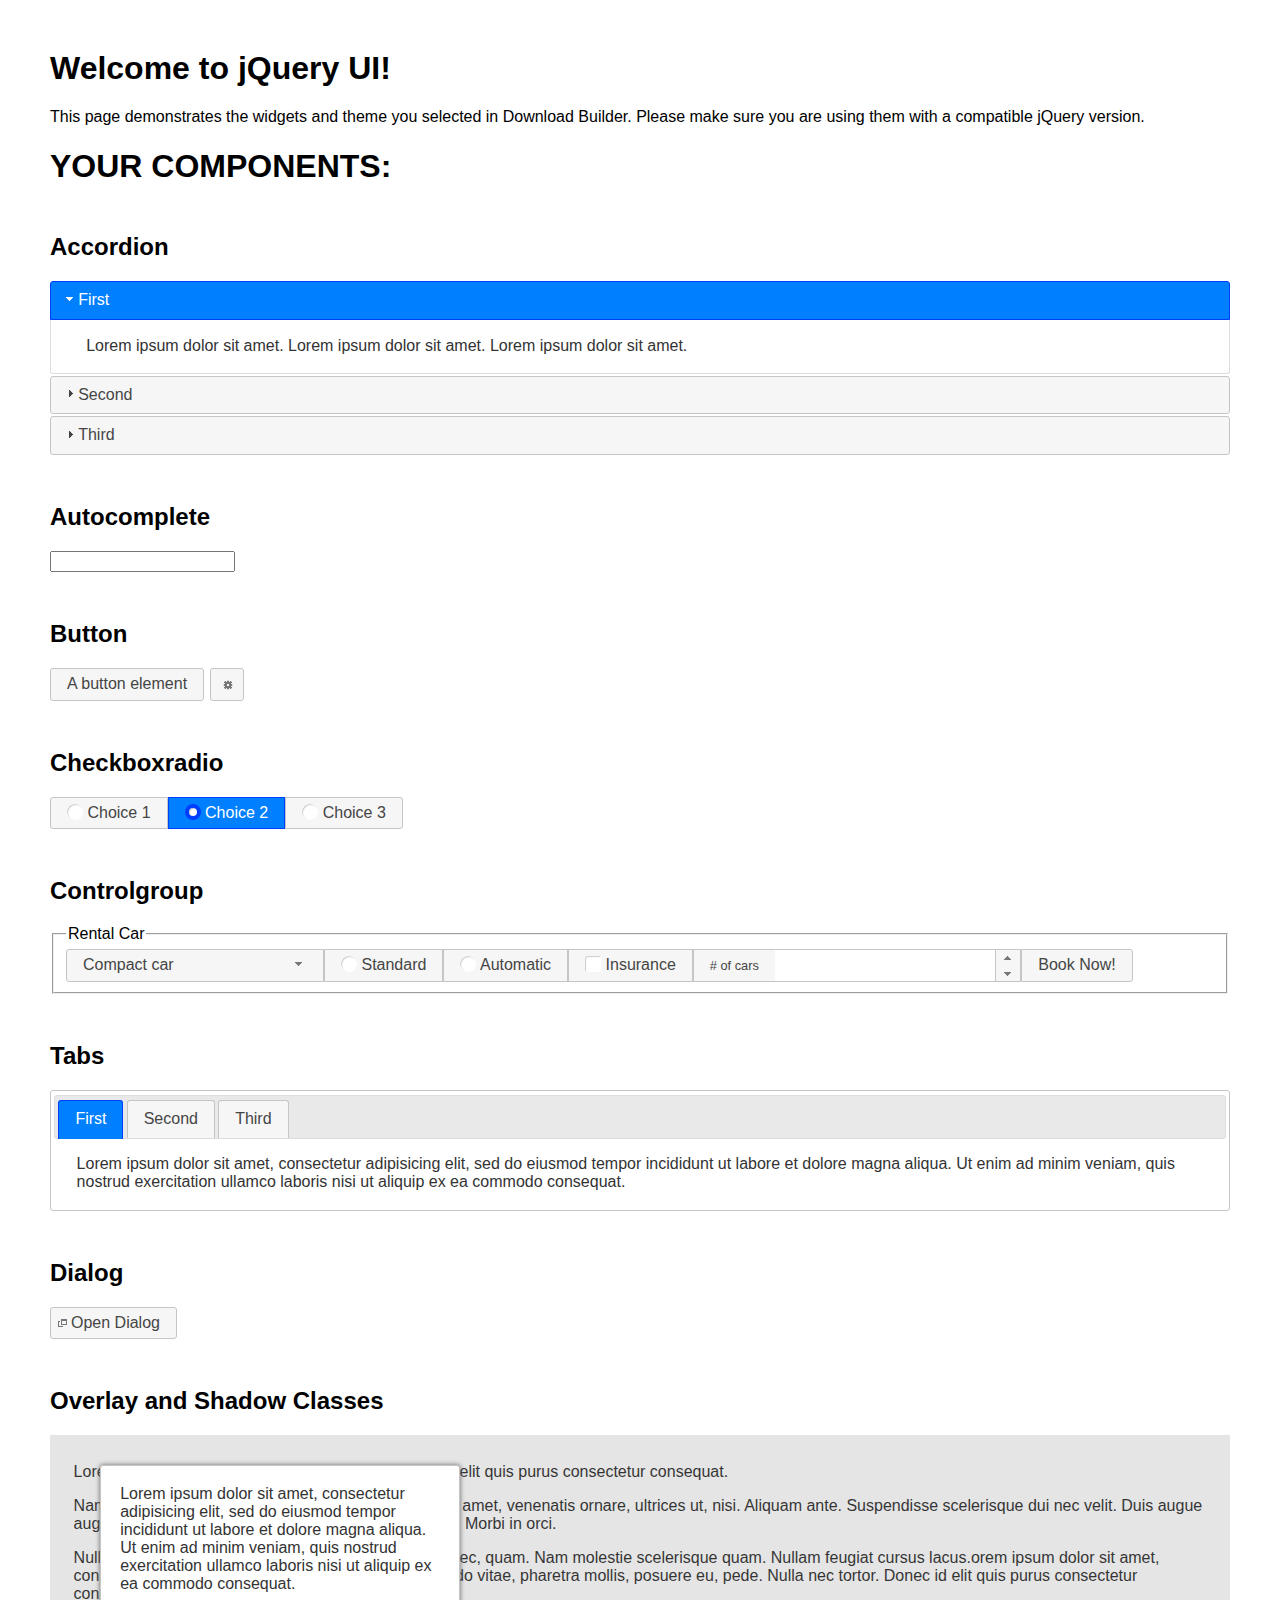
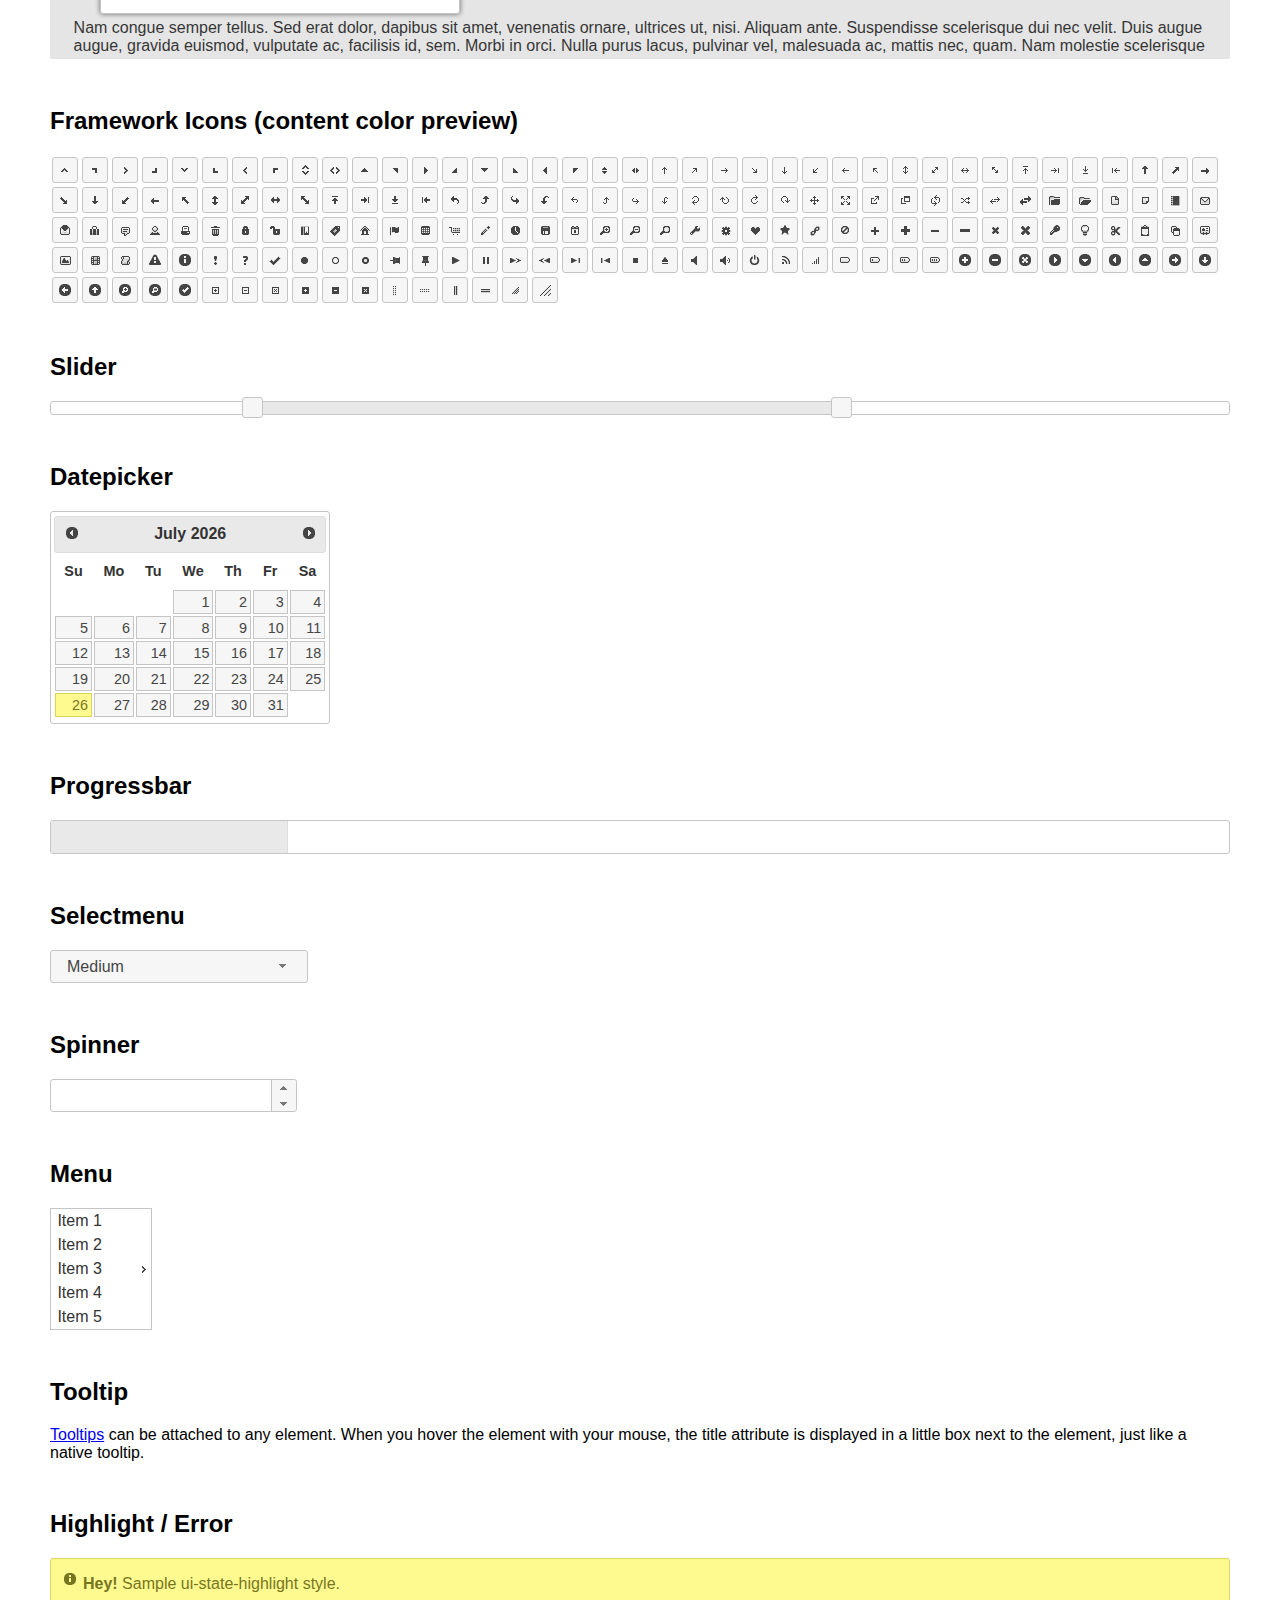
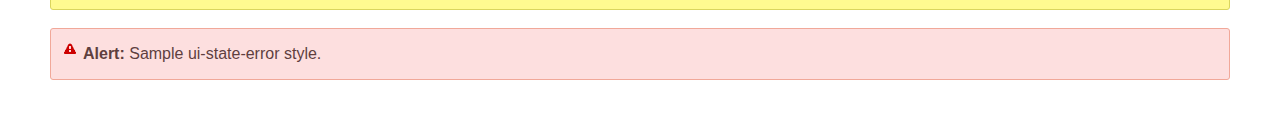
<file: jquery-ui-1.12.1.custom/index.html>
<!doctype html>
<html lang="us">
<head>
	<meta charset="utf-8">
	<title>jQuery UI Example Page</title>
	<link href="jquery-ui.css" rel="stylesheet">
	<style>
	body{
		font-family: "Trebuchet MS", sans-serif;
		margin: 50px;
	}
	.demoHeaders {
		margin-top: 2em;
	}
	#dialog-link {
		padding: .4em 1em .4em 20px;
		text-decoration: none;
		position: relative;
	}
	#dialog-link span.ui-icon {
		margin: 0 5px 0 0;
		position: absolute;
		left: .2em;
		top: 50%;
		margin-top: -8px;
	}
	#icons {
		margin: 0;
		padding: 0;
	}
	#icons li {
		margin: 2px;
		position: relative;
		padding: 4px 0;
		cursor: pointer;
		float: left;
		list-style: none;
	}
	#icons span.ui-icon {
		float: left;
		margin: 0 4px;
	}
	.fakewindowcontain .ui-widget-overlay {
		position: absolute;
	}
	select {
		width: 200px;
	}
	</style>
</head>
<body>

<h1>Welcome to jQuery UI!</h1>

<div class="ui-widget">
	<p>This page demonstrates the widgets and theme you selected in Download Builder. Please make sure you are using them with a compatible jQuery version.</p>
</div>

<h1>YOUR COMPONENTS:</h1>


<!-- Accordion -->
<h2 class="demoHeaders">Accordion</h2>
<div id="accordion">
	<h3>First</h3>
	<div>Lorem ipsum dolor sit amet. Lorem ipsum dolor sit amet. Lorem ipsum dolor sit amet.</div>
	<h3>Second</h3>
	<div>Phasellus mattis tincidunt nibh.</div>
	<h3>Third</h3>
	<div>Nam dui erat, auctor a, dignissim quis.</div>
</div>



<!-- Autocomplete -->
<h2 class="demoHeaders">Autocomplete</h2>
<div>
	<input id="autocomplete" title="type &quot;a&quot;">
</div>



<!-- Button -->
<h2 class="demoHeaders">Button</h2>
<button id="button">A button element</button>
<button id="button-icon">An icon-only button</button>



<!-- Checkboxradio -->
<h2 class="demoHeaders">Checkboxradio</h2>
<form style="margin-top: 1em;">
	<div id="radioset">
		<input type="radio" id="radio1" name="radio"><label for="radio1">Choice 1</label>
		<input type="radio" id="radio2" name="radio" checked="checked"><label for="radio2">Choice 2</label>
		<input type="radio" id="radio3" name="radio"><label for="radio3">Choice 3</label>
	</div>
</form>



<!-- Controlgroup -->
<h2 class="demoHeaders">Controlgroup</h2>
<fieldset>
	<legend>Rental Car</legend>
	<div id="controlgroup">
		<select id="car-type">
			<option>Compact car</option>
			<option>Midsize car</option>
			<option>Full size car</option>
			<option>SUV</option>
			<option>Luxury</option>
			<option>Truck</option>
			<option>Van</option>
		</select>
		<label for="transmission-standard">Standard</label>
		<input type="radio" name="transmission" id="transmission-standard">
		<label for="transmission-automatic">Automatic</label>
		<input type="radio" name="transmission" id="transmission-automatic">
		<label for="insurance">Insurance</label>
		<input type="checkbox" name="insurance" id="insurance">
		<label for="horizontal-spinner" class="ui-controlgroup-label"># of cars</label>
		<input id="horizontal-spinner" class="ui-spinner-input">
		<button>Book Now!</button>
	</div>
</fieldset>



<!-- Tabs -->
<h2 class="demoHeaders">Tabs</h2>
<div id="tabs">
	<ul>
		<li><a href="#tabs-1">First</a></li>
		<li><a href="#tabs-2">Second</a></li>
		<li><a href="#tabs-3">Third</a></li>
	</ul>
	<div id="tabs-1">Lorem ipsum dolor sit amet, consectetur adipisicing elit, sed do eiusmod tempor incididunt ut labore et dolore magna aliqua. Ut enim ad minim veniam, quis nostrud exercitation ullamco laboris nisi ut aliquip ex ea commodo consequat.</div>
	<div id="tabs-2">Phasellus mattis tincidunt nibh. Cras orci urna, blandit id, pretium vel, aliquet ornare, felis. Maecenas scelerisque sem non nisl. Fusce sed lorem in enim dictum bibendum.</div>
	<div id="tabs-3">Nam dui erat, auctor a, dignissim quis, sollicitudin eu, felis. Pellentesque nisi urna, interdum eget, sagittis et, consequat vestibulum, lacus. Mauris porttitor ullamcorper augue.</div>
</div>



<h2 class="demoHeaders">Dialog</h2>
<p>
	<button id="dialog-link" class="ui-button ui-corner-all ui-widget">
		<span class="ui-icon ui-icon-newwin"></span>Open Dialog
	</button>
</p>

<h2 class="demoHeaders">Overlay and Shadow Classes</h2>
<div style="position: relative; width: 96%; height: 200px; padding:1% 2%; overflow:hidden;" class="fakewindowcontain">
	<p>Lorem ipsum dolor sit amet,  Nulla nec tortor. Donec id elit quis purus consectetur consequat. </p><p>Nam congue semper tellus. Sed erat dolor, dapibus sit amet, venenatis ornare, ultrices ut, nisi. Aliquam ante. Suspendisse scelerisque dui nec velit. Duis augue augue, gravida euismod, vulputate ac, facilisis id, sem. Morbi in orci. </p><p>Nulla purus lacus, pulvinar vel, malesuada ac, mattis nec, quam. Nam molestie scelerisque quam. Nullam feugiat cursus lacus.orem ipsum dolor sit amet, consectetur adipiscing elit. Donec libero risus, commodo vitae, pharetra mollis, posuere eu, pede. Nulla nec tortor. Donec id elit quis purus consectetur consequat. </p><p>Nam congue semper tellus. Sed erat dolor, dapibus sit amet, venenatis ornare, ultrices ut, nisi. Aliquam ante. Suspendisse scelerisque dui nec velit. Duis augue augue, gravida euismod, vulputate ac, facilisis id, sem. Morbi in orci. Nulla purus lacus, pulvinar vel, malesuada ac, mattis nec, quam. Nam molestie scelerisque quam. </p><p>Nullam feugiat cursus lacus.orem ipsum dolor sit amet, consectetur adipiscing elit. Donec libero risus, commodo vitae, pharetra mollis, posuere eu, pede. Nulla nec tortor. Donec id elit quis purus consectetur consequat. Nam congue semper tellus. Sed erat dolor, dapibus sit amet, venenatis ornare, ultrices ut, nisi. Aliquam ante. </p><p>Suspendisse scelerisque dui nec velit. Duis augue augue, gravida euismod, vulputate ac, facilisis id, sem. Morbi in orci. Nulla purus lacus, pulvinar vel, malesuada ac, mattis nec, quam. Nam molestie scelerisque quam. Nullam feugiat cursus lacus.orem ipsum dolor sit amet, consectetur adipiscing elit. Donec libero risus, commodo vitae, pharetra mollis, posuere eu, pede. Nulla nec tortor. Donec id elit quis purus consectetur consequat. Nam congue semper tellus. Sed erat dolor, dapibus sit amet, venenatis ornare, ultrices ut, nisi. </p>

	<!-- ui-dialog -->
	<div class="ui-widget-overlay ui-front"></div>
	<div style="position: absolute; width: 320px; left: 50px; top: 30px; padding: 1.2em" class="ui-widget ui-front ui-widget-content ui-corner-all ui-widget-shadow">
		Lorem ipsum dolor sit amet, consectetur adipisicing elit, sed do eiusmod tempor incididunt ut labore et dolore magna aliqua. Ut enim ad minim veniam, quis nostrud exercitation ullamco laboris nisi ut aliquip ex ea commodo consequat.
	</div>

</div>

<!-- ui-dialog -->
<div id="dialog" title="Dialog Title">
	<p>Lorem ipsum dolor sit amet, consectetur adipisicing elit, sed do eiusmod tempor incididunt ut labore et dolore magna aliqua. Ut enim ad minim veniam, quis nostrud exercitation ullamco laboris nisi ut aliquip ex ea commodo consequat.</p>
</div>



<h2 class="demoHeaders">Framework Icons (content color preview)</h2>
<ul id="icons" class="ui-widget ui-helper-clearfix">
	<li class="ui-state-default ui-corner-all" title=".ui-icon-caret-1-n"><span class="ui-icon ui-icon-caret-1-n"></span></li>
	<li class="ui-state-default ui-corner-all" title=".ui-icon-caret-1-ne"><span class="ui-icon ui-icon-caret-1-ne"></span></li>
	<li class="ui-state-default ui-corner-all" title=".ui-icon-caret-1-e"><span class="ui-icon ui-icon-caret-1-e"></span></li>
	<li class="ui-state-default ui-corner-all" title=".ui-icon-caret-1-se"><span class="ui-icon ui-icon-caret-1-se"></span></li>
	<li class="ui-state-default ui-corner-all" title=".ui-icon-caret-1-s"><span class="ui-icon ui-icon-caret-1-s"></span></li>
	<li class="ui-state-default ui-corner-all" title=".ui-icon-caret-1-sw"><span class="ui-icon ui-icon-caret-1-sw"></span></li>
	<li class="ui-state-default ui-corner-all" title=".ui-icon-caret-1-w"><span class="ui-icon ui-icon-caret-1-w"></span></li>
	<li class="ui-state-default ui-corner-all" title=".ui-icon-caret-1-nw"><span class="ui-icon ui-icon-caret-1-nw"></span></li>
	<li class="ui-state-default ui-corner-all" title=".ui-icon-caret-2-n-s"><span class="ui-icon ui-icon-caret-2-n-s"></span></li>
	<li class="ui-state-default ui-corner-all" title=".ui-icon-caret-2-e-w"><span class="ui-icon ui-icon-caret-2-e-w"></span></li>
	<li class="ui-state-default ui-corner-all" title=".ui-icon-triangle-1-n"><span class="ui-icon ui-icon-triangle-1-n"></span></li>
	<li class="ui-state-default ui-corner-all" title=".ui-icon-triangle-1-ne"><span class="ui-icon ui-icon-triangle-1-ne"></span></li>
	<li class="ui-state-default ui-corner-all" title=".ui-icon-triangle-1-e"><span class="ui-icon ui-icon-triangle-1-e"></span></li>
	<li class="ui-state-default ui-corner-all" title=".ui-icon-triangle-1-se"><span class="ui-icon ui-icon-triangle-1-se"></span></li>
	<li class="ui-state-default ui-corner-all" title=".ui-icon-triangle-1-s"><span class="ui-icon ui-icon-triangle-1-s"></span></li>
	<li class="ui-state-default ui-corner-all" title=".ui-icon-triangle-1-sw"><span class="ui-icon ui-icon-triangle-1-sw"></span></li>
	<li class="ui-state-default ui-corner-all" title=".ui-icon-triangle-1-w"><span class="ui-icon ui-icon-triangle-1-w"></span></li>
	<li class="ui-state-default ui-corner-all" title=".ui-icon-triangle-1-nw"><span class="ui-icon ui-icon-triangle-1-nw"></span></li>
	<li class="ui-state-default ui-corner-all" title=".ui-icon-triangle-2-n-s"><span class="ui-icon ui-icon-triangle-2-n-s"></span></li>
	<li class="ui-state-default ui-corner-all" title=".ui-icon-triangle-2-e-w"><span class="ui-icon ui-icon-triangle-2-e-w"></span></li>
	<li class="ui-state-default ui-corner-all" title=".ui-icon-arrow-1-n"><span class="ui-icon ui-icon-arrow-1-n"></span></li>
	<li class="ui-state-default ui-corner-all" title=".ui-icon-arrow-1-ne"><span class="ui-icon ui-icon-arrow-1-ne"></span></li>
	<li class="ui-state-default ui-corner-all" title=".ui-icon-arrow-1-e"><span class="ui-icon ui-icon-arrow-1-e"></span></li>
	<li class="ui-state-default ui-corner-all" title=".ui-icon-arrow-1-se"><span class="ui-icon ui-icon-arrow-1-se"></span></li>
	<li class="ui-state-default ui-corner-all" title=".ui-icon-arrow-1-s"><span class="ui-icon ui-icon-arrow-1-s"></span></li>
	<li class="ui-state-default ui-corner-all" title=".ui-icon-arrow-1-sw"><span class="ui-icon ui-icon-arrow-1-sw"></span></li>
	<li class="ui-state-default ui-corner-all" title=".ui-icon-arrow-1-w"><span class="ui-icon ui-icon-arrow-1-w"></span></li>
	<li class="ui-state-default ui-corner-all" title=".ui-icon-arrow-1-nw"><span class="ui-icon ui-icon-arrow-1-nw"></span></li>
	<li class="ui-state-default ui-corner-all" title=".ui-icon-arrow-2-n-s"><span class="ui-icon ui-icon-arrow-2-n-s"></span></li>
	<li class="ui-state-default ui-corner-all" title=".ui-icon-arrow-2-ne-sw"><span class="ui-icon ui-icon-arrow-2-ne-sw"></span></li>
	<li class="ui-state-default ui-corner-all" title=".ui-icon-arrow-2-e-w"><span class="ui-icon ui-icon-arrow-2-e-w"></span></li>
	<li class="ui-state-default ui-corner-all" title=".ui-icon-arrow-2-se-nw"><span class="ui-icon ui-icon-arrow-2-se-nw"></span></li>
	<li class="ui-state-default ui-corner-all" title=".ui-icon-arrowstop-1-n"><span class="ui-icon ui-icon-arrowstop-1-n"></span></li>
	<li class="ui-state-default ui-corner-all" title=".ui-icon-arrowstop-1-e"><span class="ui-icon ui-icon-arrowstop-1-e"></span></li>
	<li class="ui-state-default ui-corner-all" title=".ui-icon-arrowstop-1-s"><span class="ui-icon ui-icon-arrowstop-1-s"></span></li>
	<li class="ui-state-default ui-corner-all" title=".ui-icon-arrowstop-1-w"><span class="ui-icon ui-icon-arrowstop-1-w"></span></li>
	<li class="ui-state-default ui-corner-all" title=".ui-icon-arrowthick-1-n"><span class="ui-icon ui-icon-arrowthick-1-n"></span></li>
	<li class="ui-state-default ui-corner-all" title=".ui-icon-arrowthick-1-ne"><span class="ui-icon ui-icon-arrowthick-1-ne"></span></li>
	<li class="ui-state-default ui-corner-all" title=".ui-icon-arrowthick-1-e"><span class="ui-icon ui-icon-arrowthick-1-e"></span></li>
	<li class="ui-state-default ui-corner-all" title=".ui-icon-arrowthick-1-se"><span class="ui-icon ui-icon-arrowthick-1-se"></span></li>
	<li class="ui-state-default ui-corner-all" title=".ui-icon-arrowthick-1-s"><span class="ui-icon ui-icon-arrowthick-1-s"></span></li>
	<li class="ui-state-default ui-corner-all" title=".ui-icon-arrowthick-1-sw"><span class="ui-icon ui-icon-arrowthick-1-sw"></span></li>
	<li class="ui-state-default ui-corner-all" title=".ui-icon-arrowthick-1-w"><span class="ui-icon ui-icon-arrowthick-1-w"></span></li>
	<li class="ui-state-default ui-corner-all" title=".ui-icon-arrowthick-1-nw"><span class="ui-icon ui-icon-arrowthick-1-nw"></span></li>
	<li class="ui-state-default ui-corner-all" title=".ui-icon-arrowthick-2-n-s"><span class="ui-icon ui-icon-arrowthick-2-n-s"></span></li>
	<li class="ui-state-default ui-corner-all" title=".ui-icon-arrowthick-2-ne-sw"><span class="ui-icon ui-icon-arrowthick-2-ne-sw"></span></li>
	<li class="ui-state-default ui-corner-all" title=".ui-icon-arrowthick-2-e-w"><span class="ui-icon ui-icon-arrowthick-2-e-w"></span></li>
	<li class="ui-state-default ui-corner-all" title=".ui-icon-arrowthick-2-se-nw"><span class="ui-icon ui-icon-arrowthick-2-se-nw"></span></li>
	<li class="ui-state-default ui-corner-all" title=".ui-icon-arrowthickstop-1-n"><span class="ui-icon ui-icon-arrowthickstop-1-n"></span></li>
	<li class="ui-state-default ui-corner-all" title=".ui-icon-arrowthickstop-1-e"><span class="ui-icon ui-icon-arrowthickstop-1-e"></span></li>
	<li class="ui-state-default ui-corner-all" title=".ui-icon-arrowthickstop-1-s"><span class="ui-icon ui-icon-arrowthickstop-1-s"></span></li>
	<li class="ui-state-default ui-corner-all" title=".ui-icon-arrowthickstop-1-w"><span class="ui-icon ui-icon-arrowthickstop-1-w"></span></li>
	<li class="ui-state-default ui-corner-all" title=".ui-icon-arrowreturnthick-1-w"><span class="ui-icon ui-icon-arrowreturnthick-1-w"></span></li>
	<li class="ui-state-default ui-corner-all" title=".ui-icon-arrowreturnthick-1-n"><span class="ui-icon ui-icon-arrowreturnthick-1-n"></span></li>
	<li class="ui-state-default ui-corner-all" title=".ui-icon-arrowreturnthick-1-e"><span class="ui-icon ui-icon-arrowreturnthick-1-e"></span></li>
	<li class="ui-state-default ui-corner-all" title=".ui-icon-arrowreturnthick-1-s"><span class="ui-icon ui-icon-arrowreturnthick-1-s"></span></li>
	<li class="ui-state-default ui-corner-all" title=".ui-icon-arrowreturn-1-w"><span class="ui-icon ui-icon-arrowreturn-1-w"></span></li>
	<li class="ui-state-default ui-corner-all" title=".ui-icon-arrowreturn-1-n"><span class="ui-icon ui-icon-arrowreturn-1-n"></span></li>
	<li class="ui-state-default ui-corner-all" title=".ui-icon-arrowreturn-1-e"><span class="ui-icon ui-icon-arrowreturn-1-e"></span></li>
	<li class="ui-state-default ui-corner-all" title=".ui-icon-arrowreturn-1-s"><span class="ui-icon ui-icon-arrowreturn-1-s"></span></li>
	<li class="ui-state-default ui-corner-all" title=".ui-icon-arrowrefresh-1-w"><span class="ui-icon ui-icon-arrowrefresh-1-w"></span></li>
	<li class="ui-state-default ui-corner-all" title=".ui-icon-arrowrefresh-1-n"><span class="ui-icon ui-icon-arrowrefresh-1-n"></span></li>
	<li class="ui-state-default ui-corner-all" title=".ui-icon-arrowrefresh-1-e"><span class="ui-icon ui-icon-arrowrefresh-1-e"></span></li>
	<li class="ui-state-default ui-corner-all" title=".ui-icon-arrowrefresh-1-s"><span class="ui-icon ui-icon-arrowrefresh-1-s"></span></li>
	<li class="ui-state-default ui-corner-all" title=".ui-icon-arrow-4"><span class="ui-icon ui-icon-arrow-4"></span></li>
	<li class="ui-state-default ui-corner-all" title=".ui-icon-arrow-4-diag"><span class="ui-icon ui-icon-arrow-4-diag"></span></li>
	<li class="ui-state-default ui-corner-all" title=".ui-icon-extlink"><span class="ui-icon ui-icon-extlink"></span></li>
	<li class="ui-state-default ui-corner-all" title=".ui-icon-newwin"><span class="ui-icon ui-icon-newwin"></span></li>
	<li class="ui-state-default ui-corner-all" title=".ui-icon-refresh"><span class="ui-icon ui-icon-refresh"></span></li>
	<li class="ui-state-default ui-corner-all" title=".ui-icon-shuffle"><span class="ui-icon ui-icon-shuffle"></span></li>
	<li class="ui-state-default ui-corner-all" title=".ui-icon-transfer-e-w"><span class="ui-icon ui-icon-transfer-e-w"></span></li>
	<li class="ui-state-default ui-corner-all" title=".ui-icon-transferthick-e-w"><span class="ui-icon ui-icon-transferthick-e-w"></span></li>
	<li class="ui-state-default ui-corner-all" title=".ui-icon-folder-collapsed"><span class="ui-icon ui-icon-folder-collapsed"></span></li>
	<li class="ui-state-default ui-corner-all" title=".ui-icon-folder-open"><span class="ui-icon ui-icon-folder-open"></span></li>
	<li class="ui-state-default ui-corner-all" title=".ui-icon-document"><span class="ui-icon ui-icon-document"></span></li>
	<li class="ui-state-default ui-corner-all" title=".ui-icon-document-b"><span class="ui-icon ui-icon-document-b"></span></li>
	<li class="ui-state-default ui-corner-all" title=".ui-icon-note"><span class="ui-icon ui-icon-note"></span></li>
	<li class="ui-state-default ui-corner-all" title=".ui-icon-mail-closed"><span class="ui-icon ui-icon-mail-closed"></span></li>
	<li class="ui-state-default ui-corner-all" title=".ui-icon-mail-open"><span class="ui-icon ui-icon-mail-open"></span></li>
	<li class="ui-state-default ui-corner-all" title=".ui-icon-suitcase"><span class="ui-icon ui-icon-suitcase"></span></li>
	<li class="ui-state-default ui-corner-all" title=".ui-icon-comment"><span class="ui-icon ui-icon-comment"></span></li>
	<li class="ui-state-default ui-corner-all" title=".ui-icon-person"><span class="ui-icon ui-icon-person"></span></li>
	<li class="ui-state-default ui-corner-all" title=".ui-icon-print"><span class="ui-icon ui-icon-print"></span></li>
	<li class="ui-state-default ui-corner-all" title=".ui-icon-trash"><span class="ui-icon ui-icon-trash"></span></li>
	<li class="ui-state-default ui-corner-all" title=".ui-icon-locked"><span class="ui-icon ui-icon-locked"></span></li>
	<li class="ui-state-default ui-corner-all" title=".ui-icon-unlocked"><span class="ui-icon ui-icon-unlocked"></span></li>
	<li class="ui-state-default ui-corner-all" title=".ui-icon-bookmark"><span class="ui-icon ui-icon-bookmark"></span></li>
	<li class="ui-state-default ui-corner-all" title=".ui-icon-tag"><span class="ui-icon ui-icon-tag"></span></li>
	<li class="ui-state-default ui-corner-all" title=".ui-icon-home"><span class="ui-icon ui-icon-home"></span></li>
	<li class="ui-state-default ui-corner-all" title=".ui-icon-flag"><span class="ui-icon ui-icon-flag"></span></li>
	<li class="ui-state-default ui-corner-all" title=".ui-icon-calculator"><span class="ui-icon ui-icon-calculator"></span></li>
	<li class="ui-state-default ui-corner-all" title=".ui-icon-cart"><span class="ui-icon ui-icon-cart"></span></li>
	<li class="ui-state-default ui-corner-all" title=".ui-icon-pencil"><span class="ui-icon ui-icon-pencil"></span></li>
	<li class="ui-state-default ui-corner-all" title=".ui-icon-clock"><span class="ui-icon ui-icon-clock"></span></li>
	<li class="ui-state-default ui-corner-all" title=".ui-icon-disk"><span class="ui-icon ui-icon-disk"></span></li>
	<li class="ui-state-default ui-corner-all" title=".ui-icon-calendar"><span class="ui-icon ui-icon-calendar"></span></li>
	<li class="ui-state-default ui-corner-all" title=".ui-icon-zoomin"><span class="ui-icon ui-icon-zoomin"></span></li>
	<li class="ui-state-default ui-corner-all" title=".ui-icon-zoomout"><span class="ui-icon ui-icon-zoomout"></span></li>
	<li class="ui-state-default ui-corner-all" title=".ui-icon-search"><span class="ui-icon ui-icon-search"></span></li>
	<li class="ui-state-default ui-corner-all" title=".ui-icon-wrench"><span class="ui-icon ui-icon-wrench"></span></li>
	<li class="ui-state-default ui-corner-all" title=".ui-icon-gear"><span class="ui-icon ui-icon-gear"></span></li>
	<li class="ui-state-default ui-corner-all" title=".ui-icon-heart"><span class="ui-icon ui-icon-heart"></span></li>
	<li class="ui-state-default ui-corner-all" title=".ui-icon-star"><span class="ui-icon ui-icon-star"></span></li>
	<li class="ui-state-default ui-corner-all" title=".ui-icon-link"><span class="ui-icon ui-icon-link"></span></li>
	<li class="ui-state-default ui-corner-all" title=".ui-icon-cancel"><span class="ui-icon ui-icon-cancel"></span></li>
	<li class="ui-state-default ui-corner-all" title=".ui-icon-plus"><span class="ui-icon ui-icon-plus"></span></li>
	<li class="ui-state-default ui-corner-all" title=".ui-icon-plusthick"><span class="ui-icon ui-icon-plusthick"></span></li>
	<li class="ui-state-default ui-corner-all" title=".ui-icon-minus"><span class="ui-icon ui-icon-minus"></span></li>
	<li class="ui-state-default ui-corner-all" title=".ui-icon-minusthick"><span class="ui-icon ui-icon-minusthick"></span></li>
	<li class="ui-state-default ui-corner-all" title=".ui-icon-close"><span class="ui-icon ui-icon-close"></span></li>
	<li class="ui-state-default ui-corner-all" title=".ui-icon-closethick"><span class="ui-icon ui-icon-closethick"></span></li>
	<li class="ui-state-default ui-corner-all" title=".ui-icon-key"><span class="ui-icon ui-icon-key"></span></li>
	<li class="ui-state-default ui-corner-all" title=".ui-icon-lightbulb"><span class="ui-icon ui-icon-lightbulb"></span></li>
	<li class="ui-state-default ui-corner-all" title=".ui-icon-scissors"><span class="ui-icon ui-icon-scissors"></span></li>
	<li class="ui-state-default ui-corner-all" title=".ui-icon-clipboard"><span class="ui-icon ui-icon-clipboard"></span></li>
	<li class="ui-state-default ui-corner-all" title=".ui-icon-copy"><span class="ui-icon ui-icon-copy"></span></li>
	<li class="ui-state-default ui-corner-all" title=".ui-icon-contact"><span class="ui-icon ui-icon-contact"></span></li>
	<li class="ui-state-default ui-corner-all" title=".ui-icon-image"><span class="ui-icon ui-icon-image"></span></li>
	<li class="ui-state-default ui-corner-all" title=".ui-icon-video"><span class="ui-icon ui-icon-video"></span></li>
	<li class="ui-state-default ui-corner-all" title=".ui-icon-script"><span class="ui-icon ui-icon-script"></span></li>
	<li class="ui-state-default ui-corner-all" title=".ui-icon-alert"><span class="ui-icon ui-icon-alert"></span></li>
	<li class="ui-state-default ui-corner-all" title=".ui-icon-info"><span class="ui-icon ui-icon-info"></span></li>
	<li class="ui-state-default ui-corner-all" title=".ui-icon-notice"><span class="ui-icon ui-icon-notice"></span></li>
	<li class="ui-state-default ui-corner-all" title=".ui-icon-help"><span class="ui-icon ui-icon-help"></span></li>
	<li class="ui-state-default ui-corner-all" title=".ui-icon-check"><span class="ui-icon ui-icon-check"></span></li>
	<li class="ui-state-default ui-corner-all" title=".ui-icon-bullet"><span class="ui-icon ui-icon-bullet"></span></li>
	<li class="ui-state-default ui-corner-all" title=".ui-icon-radio-off"><span class="ui-icon ui-icon-radio-off"></span></li>
	<li class="ui-state-default ui-corner-all" title=".ui-icon-radio-on"><span class="ui-icon ui-icon-radio-on"></span></li>
	<li class="ui-state-default ui-corner-all" title=".ui-icon-pin-w"><span class="ui-icon ui-icon-pin-w"></span></li>
	<li class="ui-state-default ui-corner-all" title=".ui-icon-pin-s"><span class="ui-icon ui-icon-pin-s"></span></li>
	<li class="ui-state-default ui-corner-all" title=".ui-icon-play"><span class="ui-icon ui-icon-play"></span></li>
	<li class="ui-state-default ui-corner-all" title=".ui-icon-pause"><span class="ui-icon ui-icon-pause"></span></li>
	<li class="ui-state-default ui-corner-all" title=".ui-icon-seek-next"><span class="ui-icon ui-icon-seek-next"></span></li>
	<li class="ui-state-default ui-corner-all" title=".ui-icon-seek-prev"><span class="ui-icon ui-icon-seek-prev"></span></li>
	<li class="ui-state-default ui-corner-all" title=".ui-icon-seek-end"><span class="ui-icon ui-icon-seek-end"></span></li>
	<li class="ui-state-default ui-corner-all" title=".ui-icon-seek-first"><span class="ui-icon ui-icon-seek-first"></span></li>
	<li class="ui-state-default ui-corner-all" title=".ui-icon-stop"><span class="ui-icon ui-icon-stop"></span></li>
	<li class="ui-state-default ui-corner-all" title=".ui-icon-eject"><span class="ui-icon ui-icon-eject"></span></li>
	<li class="ui-state-default ui-corner-all" title=".ui-icon-volume-off"><span class="ui-icon ui-icon-volume-off"></span></li>
	<li class="ui-state-default ui-corner-all" title=".ui-icon-volume-on"><span class="ui-icon ui-icon-volume-on"></span></li>
	<li class="ui-state-default ui-corner-all" title=".ui-icon-power"><span class="ui-icon ui-icon-power"></span></li>
	<li class="ui-state-default ui-corner-all" title=".ui-icon-signal-diag"><span class="ui-icon ui-icon-signal-diag"></span></li>
	<li class="ui-state-default ui-corner-all" title=".ui-icon-signal"><span class="ui-icon ui-icon-signal"></span></li>
	<li class="ui-state-default ui-corner-all" title=".ui-icon-battery-0"><span class="ui-icon ui-icon-battery-0"></span></li>
	<li class="ui-state-default ui-corner-all" title=".ui-icon-battery-1"><span class="ui-icon ui-icon-battery-1"></span></li>
	<li class="ui-state-default ui-corner-all" title=".ui-icon-battery-2"><span class="ui-icon ui-icon-battery-2"></span></li>
	<li class="ui-state-default ui-corner-all" title=".ui-icon-battery-3"><span class="ui-icon ui-icon-battery-3"></span></li>
	<li class="ui-state-default ui-corner-all" title=".ui-icon-circle-plus"><span class="ui-icon ui-icon-circle-plus"></span></li>
	<li class="ui-state-default ui-corner-all" title=".ui-icon-circle-minus"><span class="ui-icon ui-icon-circle-minus"></span></li>
	<li class="ui-state-default ui-corner-all" title=".ui-icon-circle-close"><span class="ui-icon ui-icon-circle-close"></span></li>
	<li class="ui-state-default ui-corner-all" title=".ui-icon-circle-triangle-e"><span class="ui-icon ui-icon-circle-triangle-e"></span></li>
	<li class="ui-state-default ui-corner-all" title=".ui-icon-circle-triangle-s"><span class="ui-icon ui-icon-circle-triangle-s"></span></li>
	<li class="ui-state-default ui-corner-all" title=".ui-icon-circle-triangle-w"><span class="ui-icon ui-icon-circle-triangle-w"></span></li>
	<li class="ui-state-default ui-corner-all" title=".ui-icon-circle-triangle-n"><span class="ui-icon ui-icon-circle-triangle-n"></span></li>
	<li class="ui-state-default ui-corner-all" title=".ui-icon-circle-arrow-e"><span class="ui-icon ui-icon-circle-arrow-e"></span></li>
	<li class="ui-state-default ui-corner-all" title=".ui-icon-circle-arrow-s"><span class="ui-icon ui-icon-circle-arrow-s"></span></li>
	<li class="ui-state-default ui-corner-all" title=".ui-icon-circle-arrow-w"><span class="ui-icon ui-icon-circle-arrow-w"></span></li>
	<li class="ui-state-default ui-corner-all" title=".ui-icon-circle-arrow-n"><span class="ui-icon ui-icon-circle-arrow-n"></span></li>
	<li class="ui-state-default ui-corner-all" title=".ui-icon-circle-zoomin"><span class="ui-icon ui-icon-circle-zoomin"></span></li>
	<li class="ui-state-default ui-corner-all" title=".ui-icon-circle-zoomout"><span class="ui-icon ui-icon-circle-zoomout"></span></li>
	<li class="ui-state-default ui-corner-all" title=".ui-icon-circle-check"><span class="ui-icon ui-icon-circle-check"></span></li>
	<li class="ui-state-default ui-corner-all" title=".ui-icon-circlesmall-plus"><span class="ui-icon ui-icon-circlesmall-plus"></span></li>
	<li class="ui-state-default ui-corner-all" title=".ui-icon-circlesmall-minus"><span class="ui-icon ui-icon-circlesmall-minus"></span></li>
	<li class="ui-state-default ui-corner-all" title=".ui-icon-circlesmall-close"><span class="ui-icon ui-icon-circlesmall-close"></span></li>
	<li class="ui-state-default ui-corner-all" title=".ui-icon-squaresmall-plus"><span class="ui-icon ui-icon-squaresmall-plus"></span></li>
	<li class="ui-state-default ui-corner-all" title=".ui-icon-squaresmall-minus"><span class="ui-icon ui-icon-squaresmall-minus"></span></li>
	<li class="ui-state-default ui-corner-all" title=".ui-icon-squaresmall-close"><span class="ui-icon ui-icon-squaresmall-close"></span></li>
	<li class="ui-state-default ui-corner-all" title=".ui-icon-grip-dotted-vertical"><span class="ui-icon ui-icon-grip-dotted-vertical"></span></li>
	<li class="ui-state-default ui-corner-all" title=".ui-icon-grip-dotted-horizontal"><span class="ui-icon ui-icon-grip-dotted-horizontal"></span></li>
	<li class="ui-state-default ui-corner-all" title=".ui-icon-grip-solid-vertical"><span class="ui-icon ui-icon-grip-solid-vertical"></span></li>
	<li class="ui-state-default ui-corner-all" title=".ui-icon-grip-solid-horizontal"><span class="ui-icon ui-icon-grip-solid-horizontal"></span></li>
	<li class="ui-state-default ui-corner-all" title=".ui-icon-gripsmall-diagonal-se"><span class="ui-icon ui-icon-gripsmall-diagonal-se"></span></li>
	<li class="ui-state-default ui-corner-all" title=".ui-icon-grip-diagonal-se"><span class="ui-icon ui-icon-grip-diagonal-se"></span></li>
</ul>


<!-- Slider -->
<h2 class="demoHeaders">Slider</h2>
<div id="slider"></div>



<!-- Datepicker -->
<h2 class="demoHeaders">Datepicker</h2>
<div id="datepicker"></div>



<!-- Progressbar -->
<h2 class="demoHeaders">Progressbar</h2>
<div id="progressbar"></div>



<!-- Progressbar -->
<h2 class="demoHeaders">Selectmenu</h2>
<select id="selectmenu">
	<option>Slower</option>
	<option>Slow</option>
	<option selected="selected">Medium</option>
	<option>Fast</option>
	<option>Faster</option>
</select>



<!-- Spinner -->
<h2 class="demoHeaders">Spinner</h2>
<input id="spinner">



<!-- Menu -->
<h2 class="demoHeaders">Menu</h2>
<ul style="width:100px;" id="menu">
	<li><div>Item 1</div></li>
	<li><div>Item 2</div></li>
	<li><div>Item 3</div>
		<ul>
			<li><div>Item 3-1</div></li>
			<li><div>Item 3-2</div></li>
			<li><div>Item 3-3</div></li>
			<li><div>Item 3-4</div></li>
			<li><div>Item 3-5</div></li>
		</ul>
	</li>
	<li><div>Item 4</div></li>
	<li><div>Item 5</div></li>
</ul>



<!-- Tooltip -->
<h2 class="demoHeaders">Tooltip</h2>
<p id="tooltip">
	<a href="#" title="That&apos;s what this widget is">Tooltips</a> can be attached to any element. When you hover
the element with your mouse, the title attribute is displayed in a little box next to the element, just like a native tooltip.
</p>


<!-- Highlight / Error -->
<h2 class="demoHeaders">Highlight / Error</h2>
<div class="ui-widget">
	<div class="ui-state-highlight ui-corner-all" style="margin-top: 20px; padding: 0 .7em;">
		<p><span class="ui-icon ui-icon-info" style="float: left; margin-right: .3em;"></span>
		<strong>Hey!</strong> Sample ui-state-highlight style.</p>
	</div>
</div>
<br>
<div class="ui-widget">
	<div class="ui-state-error ui-corner-all" style="padding: 0 .7em;">
		<p><span class="ui-icon ui-icon-alert" style="float: left; margin-right: .3em;"></span>
		<strong>Alert:</strong> Sample ui-state-error style.</p>
	</div>
</div>

<script src="external/jquery/jquery.js"></script>
<script src="jquery-ui.js"></script>
<script>

$( "#accordion" ).accordion();



var availableTags = [
	"ActionScript",
	"AppleScript",
	"Asp",
	"BASIC",
	"C",
	"C++",
	"Clojure",
	"COBOL",
	"ColdFusion",
	"Erlang",
	"Fortran",
	"Groovy",
	"Haskell",
	"Java",
	"JavaScript",
	"Lisp",
	"Perl",
	"PHP",
	"Python",
	"Ruby",
	"Scala",
	"Scheme"
];
$( "#autocomplete" ).autocomplete({
	source: availableTags
});



$( "#button" ).button();
$( "#button-icon" ).button({
	icon: "ui-icon-gear",
	showLabel: false
});



$( "#radioset" ).buttonset();



$( "#controlgroup" ).controlgroup();



$( "#tabs" ).tabs();



$( "#dialog" ).dialog({
	autoOpen: false,
	width: 400,
	buttons: [
		{
			text: "Ok",
			click: function() {
				$( this ).dialog( "close" );
			}
		},
		{
			text: "Cancel",
			click: function() {
				$( this ).dialog( "close" );
			}
		}
	]
});

// Link to open the dialog
$( "#dialog-link" ).click(function( event ) {
	$( "#dialog" ).dialog( "open" );
	event.preventDefault();
});



$( "#datepicker" ).datepicker({
	inline: true
});



$( "#slider" ).slider({
	range: true,
	values: [ 17, 67 ]
});



$( "#progressbar" ).progressbar({
	value: 20
});



$( "#spinner" ).spinner();



$( "#menu" ).menu();



$( "#tooltip" ).tooltip();



$( "#selectmenu" ).selectmenu();


// Hover states on the static widgets
$( "#dialog-link, #icons li" ).hover(
	function() {
		$( this ).addClass( "ui-state-hover" );
	},
	function() {
		$( this ).removeClass( "ui-state-hover" );
	}
);
</script>
</body>
</html>
</file>
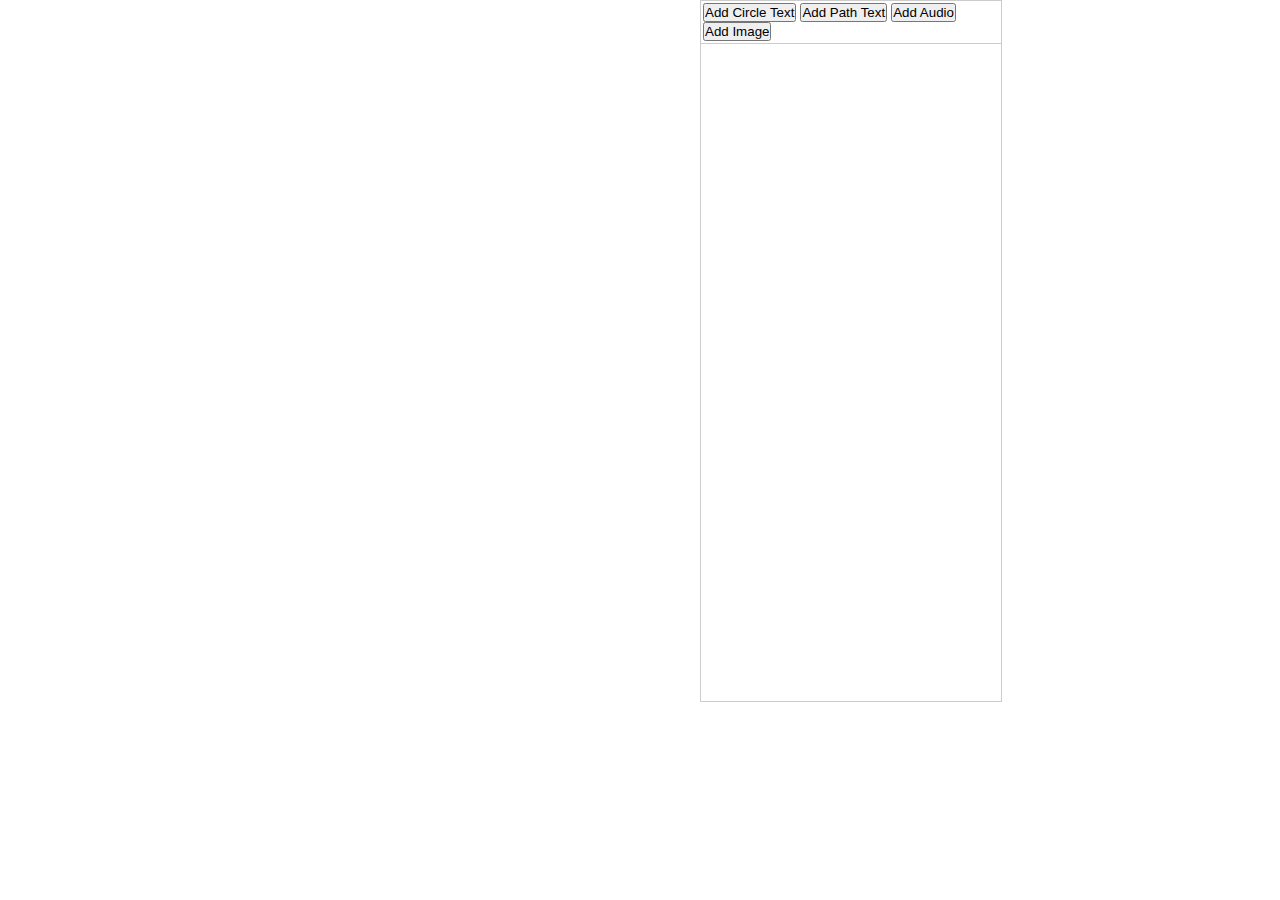
<file: Path_Text/index.html>
<!DOCTYPE html>
<html>
<head>
<meta http-equiv="Content-Type" content="text/html; charset=utf-8" />
<title>Fabric Functionality Test</title>
<link  rel="stylesheet" href="styles.css"  />
<script type="application/javascript" src="jquery.js" ></script>
<!-- Merged Changes with new fabric -->
<script type="application/javascript" src="fabric.js" ></script>
<script type="application/javascript" src="fabricExtension.js" ></script>
<script type="application/javascript" src="fabricCustomPathExt.js" ></script>
<script type="application/javascript" src="fabricPathTextExt.js" ></script>
<script type="application/javascript" src="CircleTextExt.js" ></script>
<script type="application/javascript" src="AudioExt.js" ></script>
<script type="application/javascript" src="Object.js" ></script>
</head>

<body>
<!--<h1>Path Text Testing</h1>-->
<div class="wrapper"><!---->
      <div class="left-col">
        <canvas id="testCan" width="700" height="700"> </canvas>
      </div>
    <div class="right-col">
                <div class="block">
                    <button id="addCircleText" class="">Add Circle Text</button>
                    <button id="addPathText" class="">Add Path Text</button>
					<button id="addAudio" class="">Add Audio</button>
                    <button id="addImage" class="">Add Image</button>
                </div>
          <div id="propertiesPanel">
                <div class="block">
                    <label for="changeText">Text : </label>
                    <input type="text" class="" name="changeText" id="changeText" value="0123456789"  />
                </div>
                <div id="pathTextProperties" class="block">
                    <label for="shapeType">Shape Type : </label>
                    <select id="shapeType" class="">
                        <option value="Circle">Circle</option>
                        <!--<option value="CustomCircle" selected="selected">Custom Circle</option>-->
                        <option value="Hen">Hen</option>
                        <option value="Curve1">Curve 1</option>
                        <option value="Curve2">Curve 2</option>
                        <option value="Curve3">Curve 3</option>
                        <option value="Line1">Line 1</option>
                        <option value="Line2">Line 2</option>
                        <option value="box">Box</option>
                        <option value="arc">Arc</option>
                         <option value="arc1">Arc 1</option>
                    </select>
                </div>
                <div id="circleTextProperties">
                    <div class="block">
                        <label for="changeRadius">Radius : </label>
                        <input type="text" name="changeRadius" id="changeRadius" value="150">
                    </div>
                    <div class="block">
                        <label for="startAngle">Start Angle (Range -359 to 359): </label>
                        <input type="text" name="startAngle" id="startAngle" value="0">
                    </div>
                    <div class="block">
                        <label for="endAngle">End Angle (Range -359 to 359) : </label>
                        <input type="text" name="endAngle" id="endAngle" value="180">
                    </div>
                    <div class="block">
                        <label for="Direction">Direction : </label>
                        <select id="Direction" class="">
                            <option value="ClockWise">ClockWise</option>
                             <option value="AntiClockWise">Anti-ClockWise</option>
                        </select>
                    </div>
                </div>

                <div class="block">
                    <label for="fontFamily">Font Family : </label>
                    <select id="fontFamily" class="">
                        <option value="Consolas">System-Consolas</option>
                        <option value="Courier">System-Courier</option>
                        <option value="Courier New">System-Courier New</option>
                        <option value="Lucida Console">System-Lucida Console</option>
                        <option value="Cambria Math">System-Cambria Math</option>
                        <option value="Marlett">System-Marlett</option>
                        <option value="Arial">System-Arial</option>
                        <option value="Alex Brush_R">Custom-Alex Brush Regular</option>
                        <option value="Bellota_B">Custom-Bellota_B</option>
                        <option value="Bellota_BI">Custom-Bellota_BI</option>
                        <option value="Bellota_I">Custom-Bellota_I</option>
                        <option value="Bellota_R">Custom-Bellota_R</option>
                        <option value="GhostKid AOE_R">GhostKid AOE_R</option>
                        <option value="Calligraffiti_R">Custom-Calligraffiti_R</option>
                        <option value="Hammersmith One_R">Custom-Hammersmith One_R</option>
                        <option value="Impact_R">Custom-Impact_R</option>
                        <option value="Kaushan Script_R">Custom-Kaushan Script_R</option>
                    </select>
                </div>
				<div class="block">
                    <label for="textAlign">Alignment : </label>
                    <select id="textAlign" class="">
                        <option value="left">Left</option>
                        <option value="center">Center</option>
                        <option value="right">Right</option>
                        <option value="justify">Justify</option>
                       
                    </select>
                </div>
                <div class="block">
                    <label for="fontSize">Font Size : </label>
                    <select id="fontSize" class="">
                    <option value="10">10</option>
                    <option value="15">15</option>
                    <option value="20">20</option>
                    <option value="25">25</option>
                    <option value="30" selected="selected">30</option>
                    <option value="35">35</option>
                    <option value="40">40</option>
                    <option value="45">45</option>
                    <option value="50">50</option>
                    <option value="55">55</option>
                    </select>
                </div>
                <div class="block">
                    <label for="changeFontColor">Font Color : </label>
                    <input type="color" name="changeFontColor" id="changeFontColor" class="" value=""  />
                </div>
                <div class="block">
                    <label for="removeChar">Remove Extra Character : </label>
                    <select id="removeChar" class="">
                        <option value="removeExtraChar">Angle Detection</option>
                        <option value="wantTextPathWithLessOverlap">Edge Detection</option>
                    </select>
                </div>
                <div class="block">
                    <label for="exportSVG">Export SVG : </label>
                    <button id="exportSVG" class="" onClick="exportCanvasToSVG()">SVG</button>
                </div>
                <div class="block">
                    <label for="exportJSON">Export JSON : </label>
                    <button id="exportJSON" class="" onClick="exportCanvasToJSON()">JSON</button>
                </div>

                arc<input type="range" min="-360" max="360" id="arc_slider" step="15"><br>
                spacing<input type="range" min="0" max="10" id="spacing_slider" value="0">
        </div>
    </div>
</div>

</body>
</html>
</file>
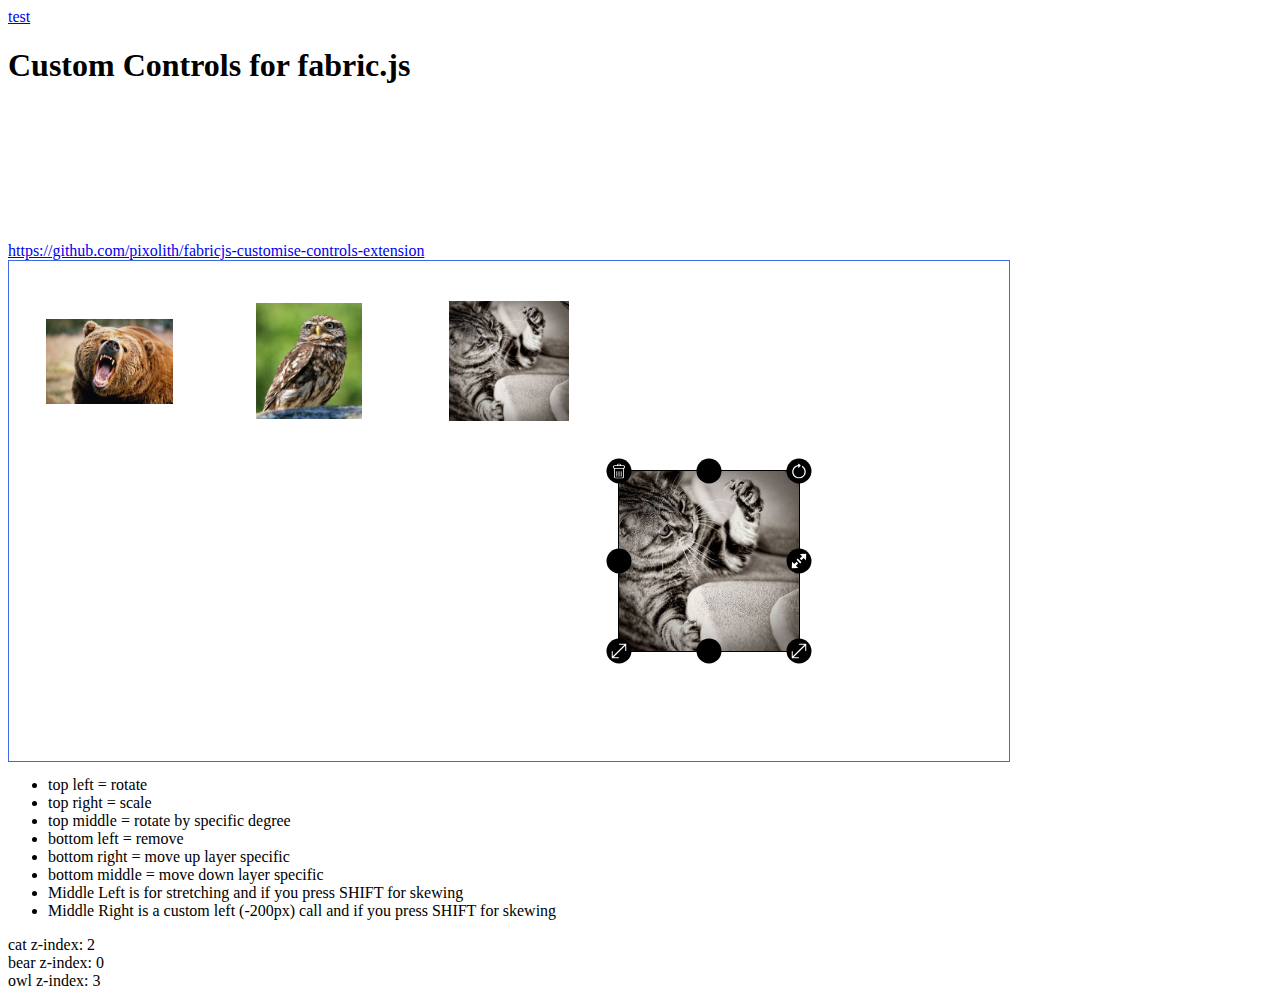
<file: fabric_test/example/index.html>
<!DOCTYPE html>
<html lang="en">
<head>
    <meta charset="utf-8">
    <meta http-equiv="x-ua-compatible" content="ie=edge">
    <meta name="viewport" content="width=device-width, initial-scale=1.0"/>
    <title>Custom Controls for Fabric.js</title>
</head>
<body>
<a href="test.html">test</a>
<h1>Custom Controls for fabric.js</h1>
<a href="https://github.com/pixolith/fabricjs-customise-controls-extension">https://github.com/pixolith/fabricjs-customise-controls-extension</a>
<canvas id="example"></canvas>
<canvas id="c" style="border: 1px solid #4169e1; width: 50%; height: 25%;"></canvas>
<ul>
    <li>top left = rotate</li>
    <li>top right = scale</li>
    <li>top middle = rotate by specific degree</li>
    <li>bottom left = remove</li>
    <li>bottom right = move up layer specific</li>
    <li>bottom middle = move down layer specific</li>
    <li>Middle Left is for stretching and if you press SHIFT for skewing</li>
    <li>Middle Right is a custom left (-200px) call and if you press SHIFT for skewing</li>
</ul>
<div class="index">
    <span class="cat"></span>
    <br>
    <span class="bear"></span>
    <br>
    <span class="owl"></span>
</div>
<script defer src="../dependencies/fabric/dist/fabric.min.js"></script>
<script defer src="../dist/customiseControls.js"></script>
<script defer src="../example/example.js"></script>

<script type="text/javascript">
    /*'use strict';
    (function() {
        var image1 = document.createElement('img'),
            image2 = document.createElement('img'),
            image3 = document.createElement('img'),
            canvas,
            width = 1000,
            height = 500,
            randomColor = function randomColor() {
                var letters = '0123456789ABCDEF';
                var color = '#';
                for (var i = 0; i < 6; i++) {
                    color += letters[Math.floor(Math.random() * 16)];
                }
                return color;
            };

        fabric.Object.prototype.setControlsVisibility( {
            ml: false,
            mr: false
        } );

        fabric.Canvas.prototype.customiseControls({
            tl: {
                action: 'remove', //rotate
                //cursor: 'cow.png',
            },
            tr: {
                action: 'rotate', //scale
            },
            bl: {
                action: 'scale', //remove
                cursor: 'pointer',
            },
            br: {
                action: 'scale', //moveUp
                cursor: 'pointer',
            },
            mb: {
                action: 'moveDown',
                cursor: 'pointer',
            },
            mr: {
                action: function(e, target) {
                    target.set({
                        left: 200,
                    });
                    canvas.renderAll();
                },
                cursor: 'pointer',
            },
            mt: {
                action: {
                    'rotateByDegrees': 45,
                },
                cursor: 'pointer',
            },
        });

        // basic settings
        fabric.Object.prototype.customiseCornerIcons({
            settings: {
                borderColor: '#0094dd',
                cornerSize: 25,
                cornerShape: 'rect',
                cornerBackgroundColor: 'black',
            },
            tl: {
                icon: 'icons/remove.svg', //'icons/rotate.svg
            },
            tr: {
                icon: 'icons/rotate.svg', //icons/resize.svg
            },
            ml: {
                icon: '//maxcdn.icons8.com/Share/icon/Logos//google_logo1600.png',
            },
            mr: {
                icon: 'icons/diagonal-resize.svg',
            },
        }, function() {
            canvas.renderAll();
        });

        canvas = new fabric.Canvas('c', {
            width: width,
            height: height,
        });

        image1.src = 'cat.jpg';
        fabric.Image.fromURL(image1.src, function(img) {
            img.set({
                id: 'cat',
                left: 500,
                top: 100,
                scaleX: 0.2,
                scaleY: 0.2,
                originX: 'center',
                originY: 'center',
                hasRotatingPoint: false,
            });

            // overwrite the prototype object based
            img.customiseCornerIcons({
                settings: {
                    borderColor: 'black',
                    cornerSize: 25,
                    cornerShape: 'rect',
                    cornerBackgroundColor: 'black',
                    cornerPadding: 10,
                },
                tl: {
                    icon: 'icons/remove.svg', //icons/rotate.svg
                },
                tr: {
                    icon: 'icons/rotate.svg', //icons/resize.svg
                },
                bl: {
                    icon: 'icons/resize.svg', //icons/remove.svg
                },
                br: {
                    icon: 'icons/resize.svg', //icons/up.svg
                },
                mb: {
                    icon: 'icons/down.svg',
                },
                mt: {
                    icon: 'icons/acute.svg',
                },
                mr: {
                    icon: 'icons/repair-tools-cross.svg',
                },
            }, function() {
                canvas.renderAll();
            });

            canvas.add(img);
            canvas.setActiveObject(img);

        });

        image2.src = 'bear.jpg';
        fabric.Image.fromURL(image2.src, function(img) {
            img.set({
                id: 'bear',
                left: 100,
                top: 100,
                scaleX: 0.2,
                scaleY: 0.2,
                originX: 'center',
                originY: 'center',
                hasRotatingPoint: false,
            });

            // overwrite the prototype object based
            img.customiseCornerIcons({
                settings: {
                    borderColor: 'red',
                    cornerSize: 25,
                    cornerBackgroundColor: 'red',
                    cornerShape: 'circle',
                    cornerPadding: 10,
                },
                tl: {
                    icon: 'icons/rotate.svg',
                },
                tr: {
                    icon: 'icons/resize.svg',
                },
                bl: {
                    icon: 'icons/remove.svg',
                },
                br: {
                    icon: 'icons/up.svg',
                },
                mb: {
                    icon: 'icons/down.svg',
                },
                mt: {
                    icon: 'icons/acute.svg',
                },
                mr: {
                    icon: 'icons/repair-tools-cross.svg',
                },
            }, function() {
                canvas.renderAll();
            });

            canvas.add(img);
        });

        image3.src = 'owl.jpg';
        fabric.Image.fromURL(image3.src, function(img) {
            img.set({
                id: 'owl',
                left: 300,
                top: 100,
                scaleX: 0.05,
                scaleY: 0.05,
                originX: 'center',
                originY: 'center',
                hasRotatingPoint: false,
            });

            // overwrite the prototype object based
            img.customiseCornerIcons({
                settings: {
                    borderColor: randomColor(),
                    cornerSize: 25,
                    cornerBackgroundColor: 'red',
                    cornerShape: 'circle',
                    cornerPadding: 10,
                },
                tl: {
                    icon: 'icons/rotate.svg',
                    settings: {
                        cornerShape: 'rect',
                        cornerBackgroundColor: randomColor(),
                        cornerPadding: 10,
                    },
                },
                tr: {
                    icon: 'icons/resize.svg',
                    settings: {
                        cornerShape: 'circle',
                        cornerBackgroundColor: randomColor(),
                        cornerPadding: 15,
                    },
                },
                bl: {
                    icon: 'icons/remove.svg',
                    settings: {
                        cornerShape: 'rect',
                        cornerBackgroundColor: randomColor(),
                        cornerPadding: 12,
                    },
                },
                br: {
                    icon: 'icons/up.svg',
                    settings: {
                        cornerShape: 'circle',
                        cornerBackgroundColor: randomColor(),
                        cornerPadding: 17,
                    },
                },
                mb: {
                    icon: 'icons/down.svg',
                    settings: {
                        cornerShape: 'rect',
                        cornerBackgroundColor: randomColor(),
                        cornerPadding: 5,
                    },
                },
                mt: {
                    icon: 'icons/acute.svg',
                    settings: {
                        cornerShape: 'circle',
                        cornerBackgroundColor: randomColor(),
                        cornerPadding: 8,
                    },
                },
                mr: {
                    icon: 'icons/repair-tools-cross.svg',
                    settings: {
                        cornerShape: 'rect',
                        cornerBackgroundColor: randomColor(),
                        cornerPadding: 10,
                    },
                },
            }, function() {
                canvas.renderAll();
            });

            canvas.add(img);
        });

        canvas.on({
            'after:render': function() {
                canvas.forEachObject(function(obj) {
                    document.querySelector('.' + obj.id)
                        .innerText = obj.id + ' z-index: ' + canvas.getObjects().indexOf(obj);
                });

            },
        });
    })();*/
alert('js works');
</script>
</body>
</html>
</file>
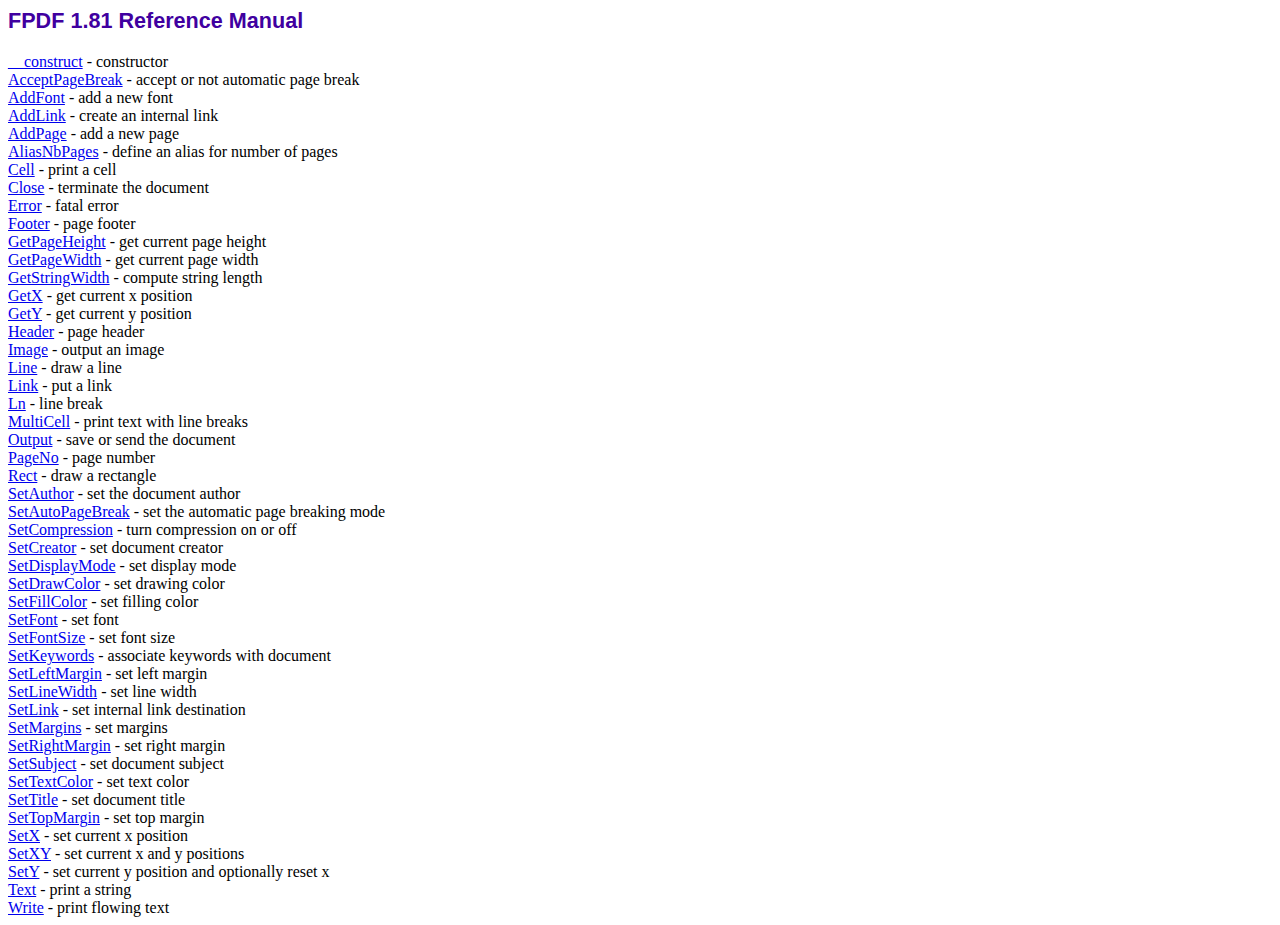
<file: fpdf/doc/index.htm>
<!DOCTYPE html PUBLIC "-//W3C//DTD HTML 4.01 Transitional//EN">
<html>
<head>
<meta http-equiv="Content-Type" content="text/html; charset=ISO-8859-1">
<title>FPDF 1.81 Reference Manual</title>
<link type="text/css" rel="stylesheet" href="../fpdf.css">
</head>
<body>
<h1>FPDF 1.81 Reference Manual</h1>
<a href="__construct.htm">__construct</a> - constructor<br>
<a href="acceptpagebreak.htm">AcceptPageBreak</a> - accept or not automatic page break<br>
<a href="addfont.htm">AddFont</a> - add a new font<br>
<a href="addlink.htm">AddLink</a> - create an internal link<br>
<a href="addpage.htm">AddPage</a> - add a new page<br>
<a href="aliasnbpages.htm">AliasNbPages</a> - define an alias for number of pages<br>
<a href="cell.htm">Cell</a> - print a cell<br>
<a href="close.htm">Close</a> - terminate the document<br>
<a href="error.htm">Error</a> - fatal error<br>
<a href="footer.htm">Footer</a> - page footer<br>
<a href="getpageheight.htm">GetPageHeight</a> - get current page height<br>
<a href="getpagewidth.htm">GetPageWidth</a> - get current page width<br>
<a href="getstringwidth.htm">GetStringWidth</a> - compute string length<br>
<a href="getx.htm">GetX</a> - get current x position<br>
<a href="gety.htm">GetY</a> - get current y position<br>
<a href="header.htm">Header</a> - page header<br>
<a href="image.htm">Image</a> - output an image<br>
<a href="line.htm">Line</a> - draw a line<br>
<a href="link.htm">Link</a> - put a link<br>
<a href="ln.htm">Ln</a> - line break<br>
<a href="multicell.htm">MultiCell</a> - print text with line breaks<br>
<a href="output.htm">Output</a> - save or send the document<br>
<a href="pageno.htm">PageNo</a> - page number<br>
<a href="rect.htm">Rect</a> - draw a rectangle<br>
<a href="setauthor.htm">SetAuthor</a> - set the document author<br>
<a href="setautopagebreak.htm">SetAutoPageBreak</a> - set the automatic page breaking mode<br>
<a href="setcompression.htm">SetCompression</a> - turn compression on or off<br>
<a href="setcreator.htm">SetCreator</a> - set document creator<br>
<a href="setdisplaymode.htm">SetDisplayMode</a> - set display mode<br>
<a href="setdrawcolor.htm">SetDrawColor</a> - set drawing color<br>
<a href="setfillcolor.htm">SetFillColor</a> - set filling color<br>
<a href="setfont.htm">SetFont</a> - set font<br>
<a href="setfontsize.htm">SetFontSize</a> - set font size<br>
<a href="setkeywords.htm">SetKeywords</a> - associate keywords with document<br>
<a href="setleftmargin.htm">SetLeftMargin</a> - set left margin<br>
<a href="setlinewidth.htm">SetLineWidth</a> - set line width<br>
<a href="setlink.htm">SetLink</a> - set internal link destination<br>
<a href="setmargins.htm">SetMargins</a> - set margins<br>
<a href="setrightmargin.htm">SetRightMargin</a> - set right margin<br>
<a href="setsubject.htm">SetSubject</a> - set document subject<br>
<a href="settextcolor.htm">SetTextColor</a> - set text color<br>
<a href="settitle.htm">SetTitle</a> - set document title<br>
<a href="settopmargin.htm">SetTopMargin</a> - set top margin<br>
<a href="setx.htm">SetX</a> - set current x position<br>
<a href="setxy.htm">SetXY</a> - set current x and y positions<br>
<a href="sety.htm">SetY</a> - set current y position and optionally reset x<br>
<a href="text.htm">Text</a> - print a string<br>
<a href="write.htm">Write</a> - print flowing text<br>
</body>
</html>
</file>
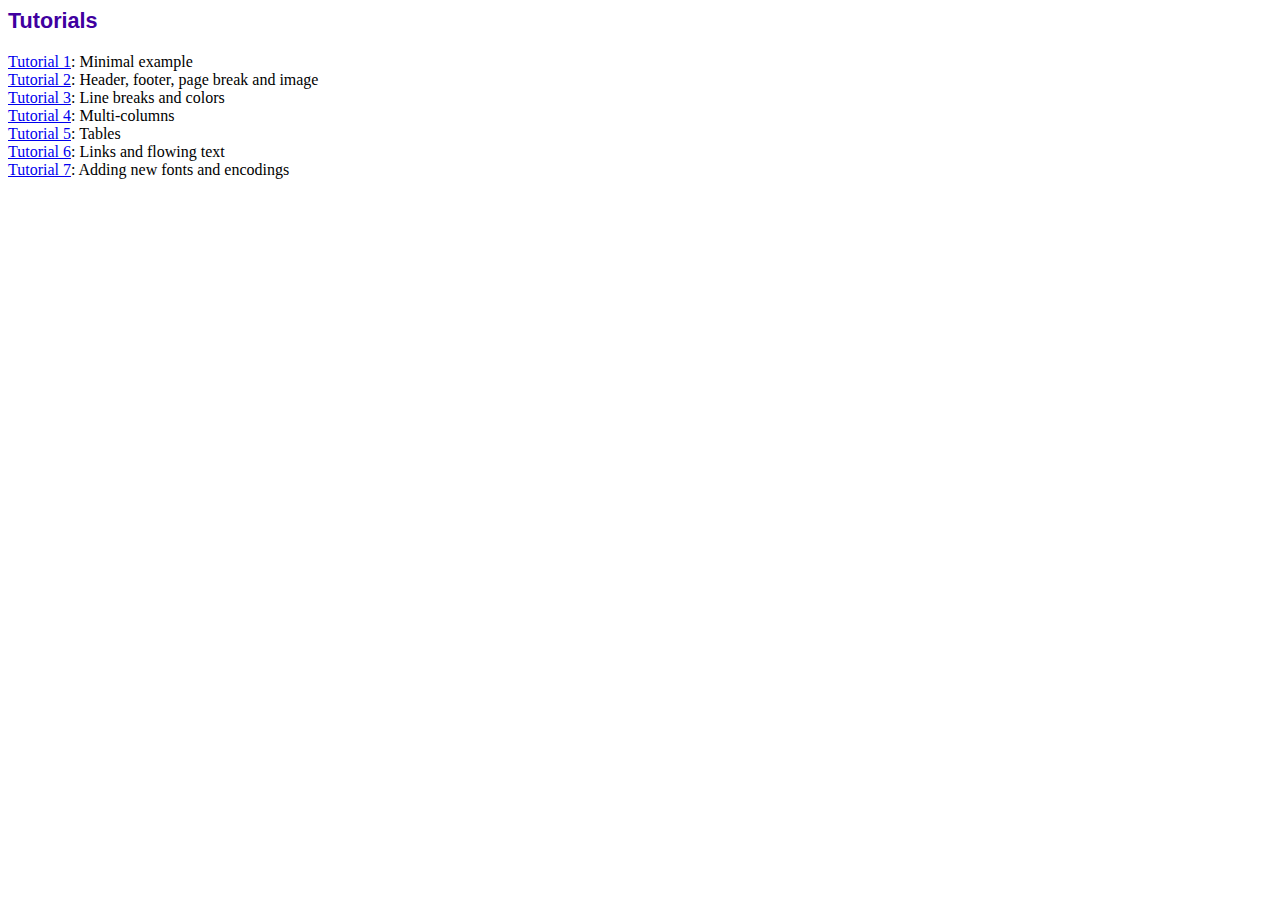
<file: fpdf/tutorial/index.htm>
<!DOCTYPE html PUBLIC "-//W3C//DTD HTML 4.01 Transitional//EN">
<html>
<head>
<meta http-equiv="Content-Type" content="text/html; charset=ISO-8859-1">
<title>Tutorials</title>
<link type="text/css" rel="stylesheet" href="../fpdf.css">
</head>
<body>
<h1>Tutorials</h1>
<ul style="list-style-type:none; margin-left:0; padding-left:0">
<li><a href="tuto1.htm">Tutorial 1</a>: Minimal example</li>
<li><a href="tuto2.htm">Tutorial 2</a>: Header, footer, page break and image</li>
<li><a href="tuto3.htm">Tutorial 3</a>: Line breaks and colors</li>
<li><a href="tuto4.htm">Tutorial 4</a>: Multi-columns</li>
<li><a href="tuto5.htm">Tutorial 5</a>: Tables</li>
<li><a href="tuto6.htm">Tutorial 6</a>: Links and flowing text</li>
<li><a href="tuto7.htm">Tutorial 7</a>: Adding new fonts and encodings</li>
</ul>
</body>
</html>
</file>
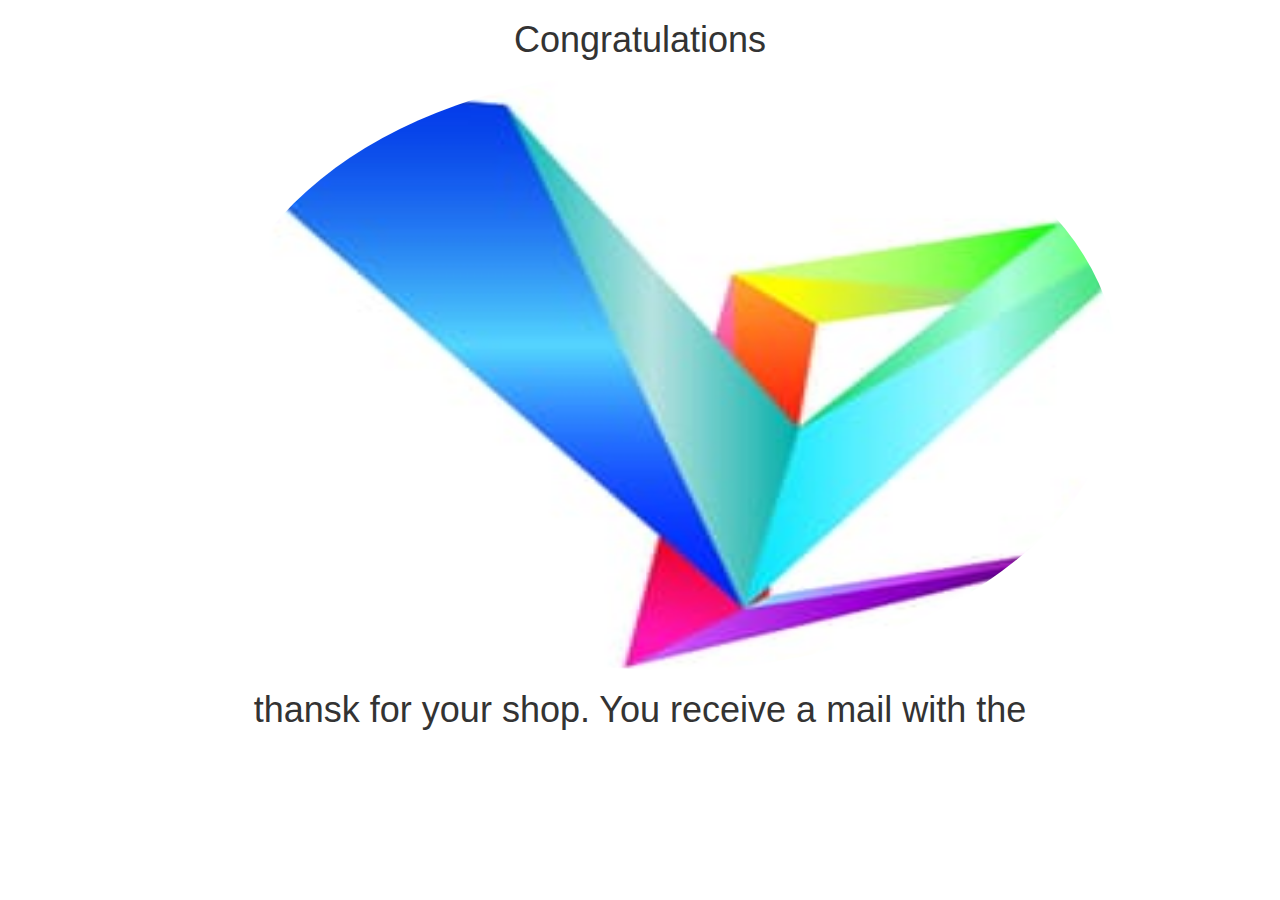
<file: congratulation.html>
<!DOCTYPE html>
<meta http-equiv="refresh" content="5; url=logout.php" />
<html>
<head>
	<title>Congratulations</title>
	<link rel="stylesheet" href="https://maxcdn.bootstrapcdn.com/bootstrap/3.3.7/css/bootstrap.min.css">
    <!-- jQuery library -->
    <script src="https://ajax.googleapis.com/ajax/libs/jquery/3.2.1/jquery.min.js"></script>
    <!-- Latest compiled JavaScript -->
    <script src="https://maxcdn.bootstrapcdn.com/bootstrap/3.3.7/js/bootstrap.min.js"></script>
</head>
<body>
<h1><center>Congratulations</center></h1>
  <div class="row">
  <div class="col-sm-2"></div>
  <div class="col-sm-8">
  	 <img src="img/vividcustoms.jpg" class="img-circle" alt="Error" width="900" height="600"> 
     <h1><center>thansk for your shop. You receive a mail with the </center></h1>
  </div>
  <div class="col-sm-2"></div>
</div> 
</body>
</html>
</file>
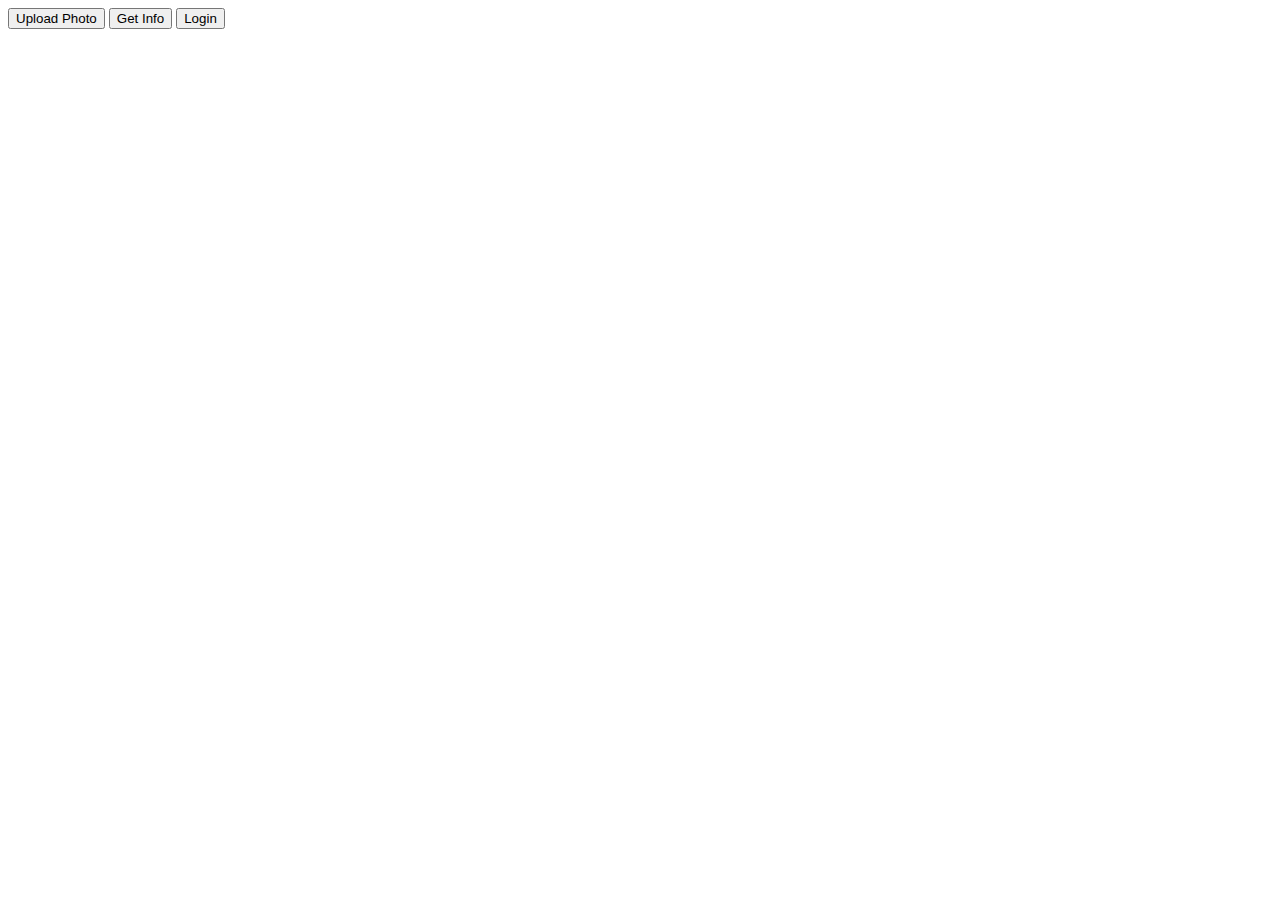
<file: facebooktest.html>
<!DOCTYPE html>
<html>
<head>
	<meta charset="utf-8">
	<meta http-equiv="X-UA-Compatible" content="IE=edge">
	<title></title>
	<link rel="stylesheet" href="">
</head>
<body>
	<script>
  window.fbAsyncInit = function() {
    FB.init({
      appId      : '1372125109523130',
      xfbml      : true,
      version    : 'v2.9'
    });
    FB.AppEvents.logPageView();
  };

  (function(d, s, id){
     var js, fjs = d.getElementsByTagName(s)[0];
     if (d.getElementById(id)) {return;}
     js = d.createElement(s); js.id = id;
     js.src = "//connect.facebook.net/en_US/sdk.js";
     fjs.parentNode.insertBefore(js, fjs);
   }(document, 'script', 'facebook-jssdk'));
</script><script type="text/javascript">
		// login with facebook with extened publish_actions permission
		function login() {
			FB.login(function(response) {
				if (response.status === 'connected') {
		    		document.getElementById('status').innerHTML = 'We are connected.';
		    		document.getElementById('login').style.visibility = 'hidden';
		    	} else if (response.status === 'not_authorized') {
		    		document.getElementById('status').innerHTML = 'We are not logged in.'
		    	} else {
		    		document.getElementById('status').innerHTML = 'You are not logged into Facebook.';
		    	}
			}, {scope: 'publish_actions'});
		}
		// getting basic user info
		function getInfo() {
			FB.api('/me', 'GET', {fields: 'first_name,last_name,name,id'}, function(response) {
				document.getElementById('status').innerHTML = response.id;
			});
		}
		// uploading photo on user timeline
		function uploadPhoto() {
			FB.api('/me/photos', 'post', {source: 'https://scontent-mxp1-1.xx.fbcdn.net/hphotos-xta1/v/t1.0-9/12107039_1513771898920585_3618649571988879636_n.jpg?oh=cef4dad7d2e036aa8eb48f42d51e7406&oe=56D8EC6A'}, function(response) {
				if (!response || response.error) {
					document.getElementById('status').innerHTML = "Error!";
				} else {
					document.getElementById('status').innerHTML = response.id;
				}
			});
		}
	</script>

	<div
  class="fb-like"
  data-share="true"
  data-width="450"
  data-show-faces="true">
</div>

	<div id="status"></div>
	<button onclick="uploadPhoto()">Upload Photo</button>
	<button onclick="getInfo()">Get Info</button>
	<button onclick="login()" id="login">Login</button>
</body>
</html>
</file>
<file: Path_Text/styles.css>
*{margin:0; padding:0}
@font-face {
    font-family: 'Alex Brush_R';
    src: url('fonts/Alex Brush_R.eot'), url('fonts/Alex Brush_R.ttf') format('truetype'), url('fonts/Alex Brush_R.svg') format('svg');
    font-weight: normal;
    font-style: normal;
}
@font-face {
    font-family: 'Bellota_B';
    src: url('fonts/Bellota_B.eot'), url('fonts/Bellota_B.ttf') format('truetype'), url('fonts/Bellota_B.svg') format('svg');
    font-weight: normal;
    font-style: normal;
}
@font-face {
    font-family: 'Bellota_BI';
    src: url('fonts/Bellota_BI.eot'), url('fonts/Bellota_BI.ttf') format('truetype'), url('fonts/Bellota_BI.svg') format('svg');
    font-weight: normal;
    font-style: normal;
}
@font-face {
    font-family: 'Bellota_I';
    src: url('fonts/Bellota_I.eot'), url('fonts/Bellota_I.ttf') format('truetype'), url('fonts/Bellota_I.svg') format('svg');
    font-weight: normal;
    font-style: normal;
}
@font-face {
    font-family: 'Bellota_R';
    src: url('fonts/Bellota_R.eot'), url('fonts/Bellota_R.ttf') format('truetype'), url('fonts/Bellota_R.svg') format('svg');
    font-weight: normal;
    font-style: normal;
}
@font-face {
    font-family: 'GhostKid AOE_R';
    src: url('fonts/GhostKid AOE_R.eot'), url('fonts/GhostKid AOE_R.ttf') format('truetype'), url('fonts/GhostKid AOE_R.svg') format('svg');
    font-weight: normal;
    font-style: normal;
}
@font-face {
    font-family: 'Calligraffiti_R';
    src: url('fonts/Calligraffiti_R.eot'), url('fonts/Calligraffiti_R.ttf') format('truetype'), url('fonts/Calligraffiti_R.svg') format('svg');
    font-weight: normal;
    font-style: normal;
}
@font-face {
    font-family: 'Hammersmith One_R';
    src: url('fonts/Hammersmith One_R.eot'), url('fonts/Hammersmith One_R.ttf') format('truetype'), url('fonts/Hammersmith One_R.svg') format('svg');
    font-weight: normal;
    font-style: normal;
}
@font-face {
    font-family: 'Impact_R';
    src: url('fonts/Impact_R.eot'), url('fonts/Impact_R.ttf') format('truetype'), url('fonts/Impact_R.svg') format('svg');
    font-weight: normal;
    font-style: normal;
}
@font-face {
    font-family: 'Kaushan Script_R';
    src: url('fonts/Kaushan Script_R.eot'), url('fonts/Kaushan Script_R.ttf') format('truetype'), url('fonts/Kaushan Script_R.svg') format('svg');
    font-weight: normal;
    font-style: normal;
}
.wrapper{font-family: Calibri;}
.left-col {float:left;}
.right-col{float:left; border:solid 1px #ccc;}
.right-col {width:300px; height:700px; }
.right-col .block { border-bottom: solid 1px #ccc; padding:2px;}
.f-right { float: right;}
#circleTextProperties, #pathTextProperties, #propertiesPanel {display: none;}
</file>
<file: fpdf/fpdf.css>
body {font-family:"Times New Roman",serif}
h1 {font:bold 135% Arial,sans-serif; color:#4000A0; margin-bottom:0.9em}
h2 {font:bold 95% Arial,sans-serif; color:#900000; margin-top:1.5em; margin-bottom:1em}
dl.param dt {text-decoration:underline}
dl.param dd {margin-top:1em; margin-bottom:1em}
dl.param ul {margin-top:1em; margin-bottom:1em}
tt, code, kbd {font-family:"Courier New",Courier,monospace; font-size:82%}
div.source {margin-top:1.4em; margin-bottom:1.3em}
div.source pre {display:table; border:1px solid #24246A; width:100%; margin:0em; font-family:inherit; font-size:100%}
div.source code {display:block; border:1px solid #C5C5EC; background-color:#F0F5FF; padding:6px; color:#000000}
div.doc-source {margin-top:1.4em; margin-bottom:1.3em}
div.doc-source pre {display:table; width:100%; margin:0em; font-family:inherit; font-size:100%}
div.doc-source code {display:block; background-color:#E0E0E0; padding:4px}
.kw {color:#000080; font-weight:bold}
.str {color:#CC0000}
.cmt {color:#008000}
p.demo {text-align:center; margin-top:-0.9em}
a.demo {text-decoration:none; font-weight:bold; color:#0000CC}
a.demo:link {text-decoration:none; font-weight:bold; color:#0000CC}
a.demo:hover {text-decoration:none; font-weight:bold; color:#0000FF}
a.demo:active {text-decoration:none; font-weight:bold; color:#0000FF}
</file>
